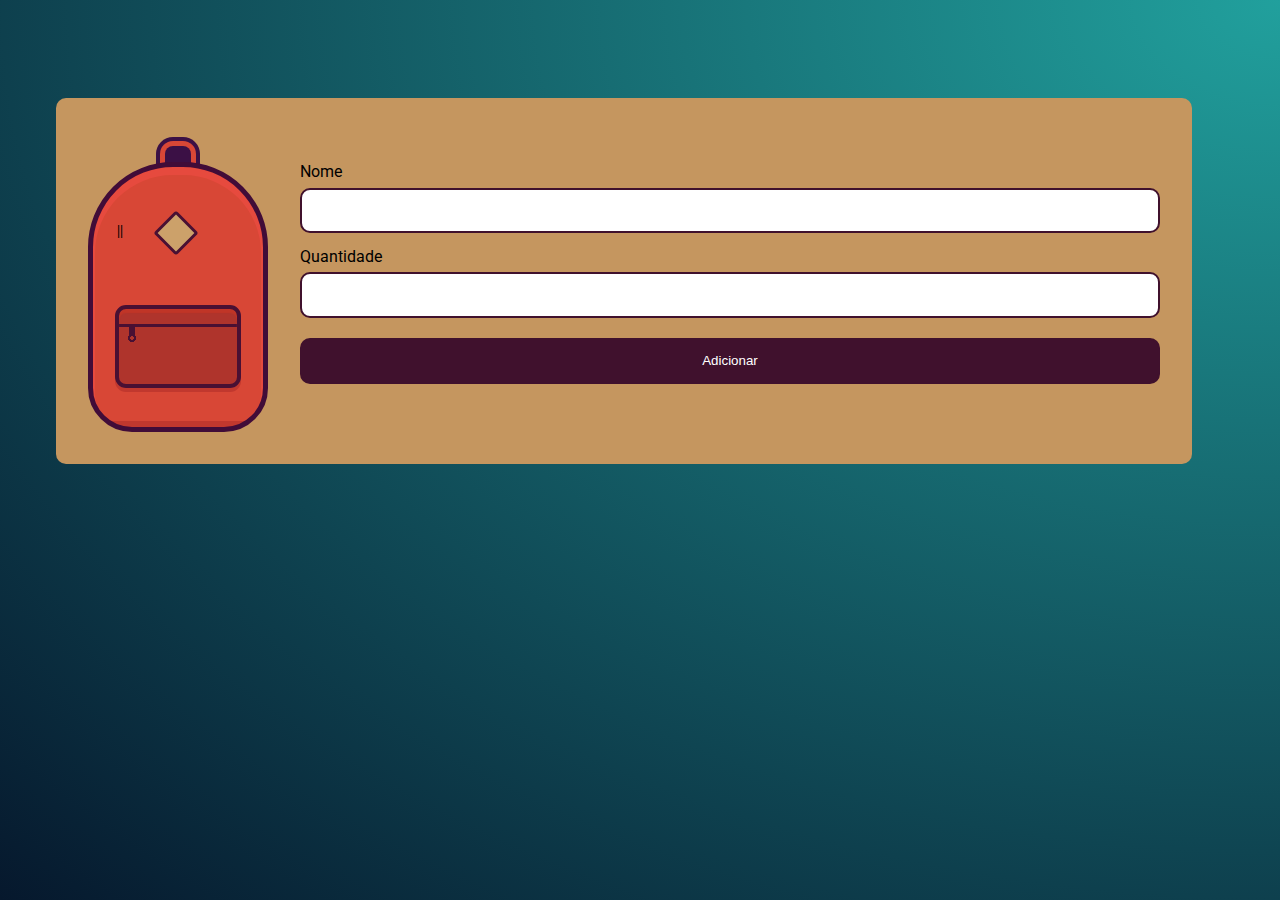
<file: Front-end/MochilaDeViagem/index.html>
<!DOCTYPE html>
<html lang="pt-br">
<head>
    <meta charset="UTF-8">
    <meta http-equiv="X-UA-Compatible" content="IE=edge">
    <meta name="viewport" content="width=device-width, initial-scale=1.0">
    <title>Mochila de viagem</title>
    <link rel="stylesheet" href="css/style.css">

    <link rel="preconnect" href="https://fonts.googleapis.com">
    <link rel="preconnect" href="https://fonts.gstatic.com" crossorigin>
    <link href="https://fonts.googleapis.com/css2?family=Roboto&display=swap" rel="stylesheet"> 
</head>
<body>
    <main class="conteudo">
        <div class="principal">
            <div class="mochila"></div>
            <form action="" class="adicionar" id="novoItem">
                <label for="item">Nome</label>
                <input type="text" name="nome" id="nome">
                <label for="item">Quantidade</label>
                <input type="number" name="quantidade" id="quantidade">
                <input type="submit" value="Adicionar" class="cadastrar">
            </form>
        </div>
        
        <ul class="lista" id="lista"></ul>
    </main>
    <script src="js/main.js"></script>
</body>
</html>
</file>
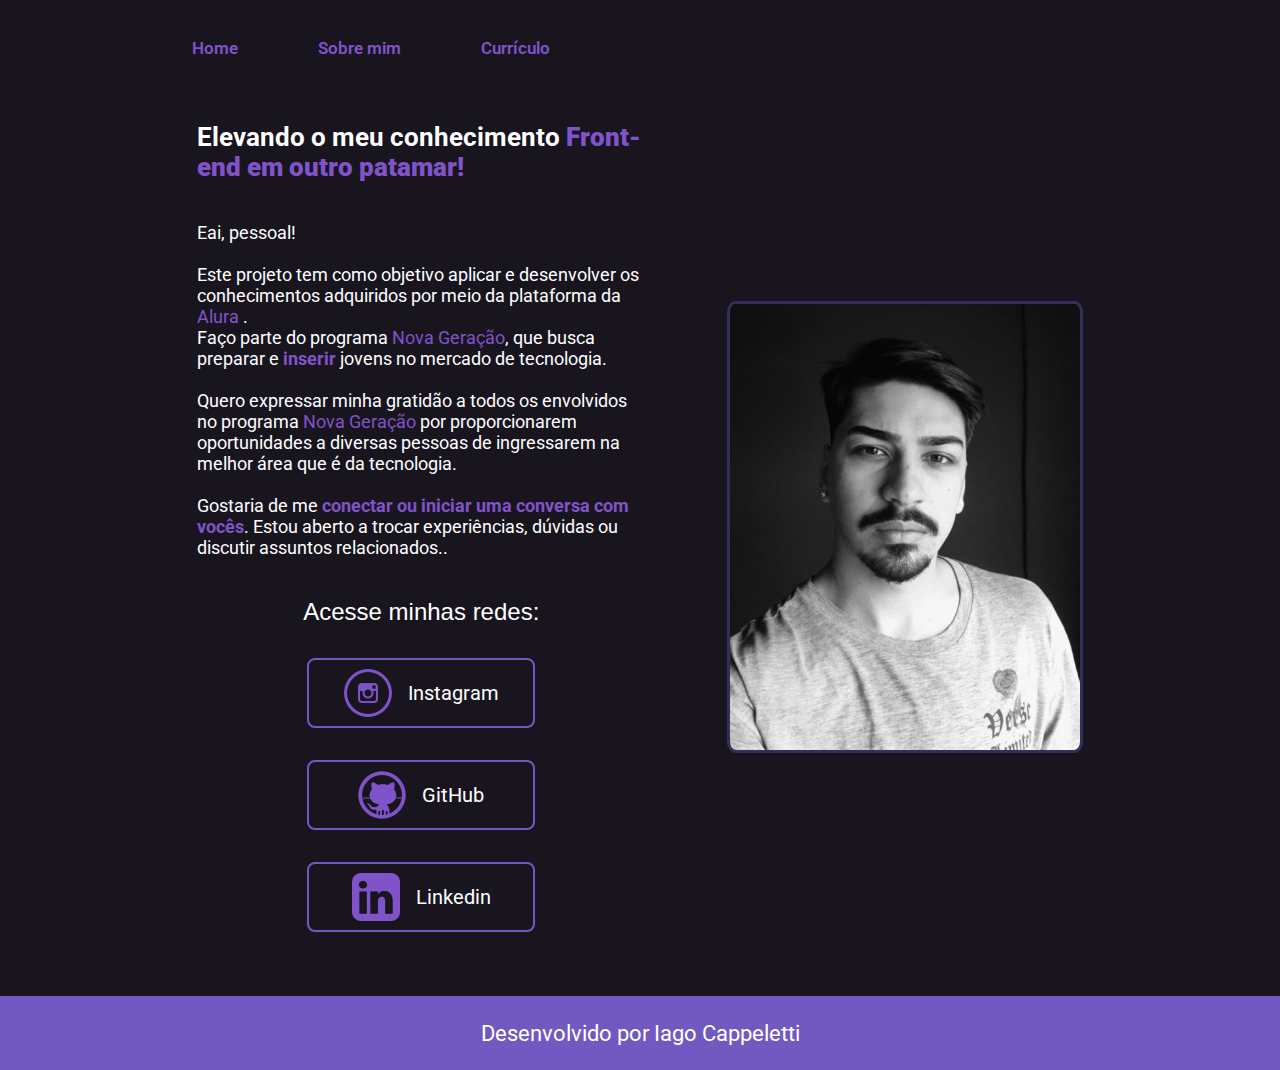
<file: Front-end/PrimeiroPassos/index.html>
<!DOCTYPE html>
<html lang="pt-BR">

<head>
    <meta charset="UTF-8">
    <meta http-equiv="X-UA-Compatible" content="IE=edge">
    <meta name="viewport" content="width=device-width, initial-scale=1.0">
    <title>Portifolio</title>
    <link rel="stylesheet" href="./Styles/style.css">
</head>

<body>
    <header class="cabecalho">
        <nav class="cabecalho__menu">
            <a class="cabecalho__menu__ancora" href="index.html">Home</a>
            <a class="cabecalho__menu__ancora" href="about.html">Sobre mim</a>
            <a class="cabecalho__menu__ancora" href="curriculum.html">Currículo</a>
        </nav>
    </header>
    <main class="apresentacao">
        <section class="apresentacao__conteudo">
            <h1 class="apresentacao__conteudo__titulo">Elevando o meu conhecimento <strong
                    class="titulo-destaque">Front-end em outro patamar!</strong> </h1>
            <p class="apresentacao__conteudo__texto">Eai, pessoal!<br>
                <br>Este projeto tem como objetivo aplicar e desenvolver os conhecimentos adquiridos por meio da
                plataforma da <a class="titulo-destaque-alura" href="https://www.alura.com.br/"
                    target="_blank">Alura</a> .<br> Faço parte do programa <a class="titulo-destaque-NovaGeracao"
                    href="https://institutocaldeira.org.br/programas/nova-geracao/#inicio" target="_blank">Nova Geração</a>,
                que busca preparar e <strong class="titulo-destaque"> inserir </strong> jovens no mercado
                de tecnologia.<br>
                <br>Quero expressar minha gratidão a todos os envolvidos no programa <a class="titulo-destaque-NovaGeracao"
                href="https://institutocaldeira.org.br/programas/nova-geracao/#inicio" target="_blank">Nova Geração</a> por proporcionarem
                oportunidades a diversas pessoas de ingressarem na melhor área que é da tecnologia.<br>
                <br>Gostaria de me <strong class="titulo-destaque"> conectar ou iniciar uma conversa com vocês</strong>.
                Estou aberto a trocar experiências,
                dúvidas
                ou discutir assuntos relacionados..
            </p>
            <div class="redes-sociais">
                <h2 class="redes-sociais__subtitulo">Acesse minhas redes:</h2>
                <a class="botao-redes-sociais" href="https://www.instagram.com/iago_cappeletti/" target="_blank">
                    <img src="./assets/instagram-2-icon-48.png" alt="icone do Instagram"> Instagram
                </a>
                <a class="botao-redes-sociais" href="https://github.com/IagoCappeletti" target="_blank">
                    <img src="./assets/github-icon-48.png" alt="icone do GitHub"> GitHub
                </a>
                <a class="botao-redes-sociais" href="https://www.linkedin.com/in/iago-kilppe-cappeletti/"
                    target="_blank">
                    <img src="./assets/linkedin-icon-8153c9-48.png" alt="icone do Linkedin"> Linkedin
                </a>
            </div>
        </section>
        <img class="minha-foto" src="./assets/MinhaFoto.jpg" alt="Foto IagoCappeletti">
    </main>
    <footer class="rodape">
        <p>Desenvolvido por Iago Cappeletti</p>
    </footer>
</body>

</html>
</file>
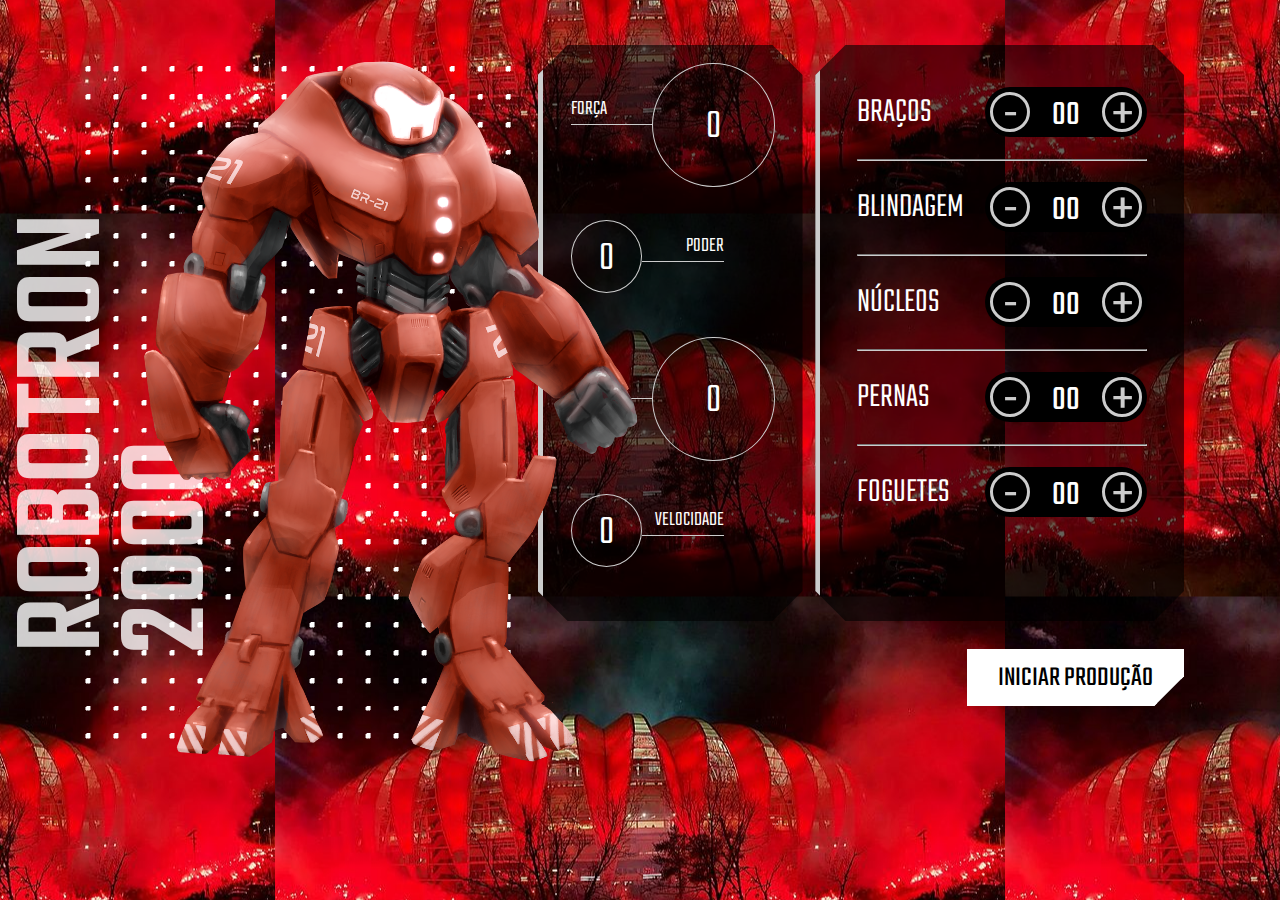
<file: Front-end/Robotron-2000-projeto_inicial/index.html>
<!DOCTYPE html>
<html lang="en">
<head>
    <meta charset="UTF-8">
    <meta http-equiv="X-UA-Compatible" content="IE=edge">
    <meta name="viewport" content="width=device-width, initial-scale=1.0">
    <link rel="shortcut icon" type="image/jpg" href="img/Robotron.png"/>
    <title>Robotron 2000</title>

    <link rel="stylesheet" href="css/style.css">
    <link rel="preconnect" href="https://fonts.googleapis.com">
    <link rel="preconnect" href="https://fonts.gstatic.com" crossorigin>
    <link href="https://fonts.googleapis.com/css2?family=Teko:wght@300;500&display=swap" rel="stylesheet"> 

</head>
<body>
    <main>
        <section class="robotron">
            <img class="robo" src="img/Robotron.png" alt="Robotron">
            <figcaption class="titulo">ROBOTRON <br>2000</figcaption>
        </section>

        <section class="box estatisticas">
            <div class="estatistica">
                <p class="estatistica-titulo">Força</p>
                <div class="estatistica-valor">
                    <p class="estatistica-numero" data-estatistica="forca">0</p>
                </div>
            </div>
            <div class="estatistica">
                <p class="estatistica-titulo">Poder</p>
                <div class="estatistica-valor">
                    <p class="estatistica-numero" data-estatistica="poder">0</p>
                </div>
            </div>
            <div class="estatistica">
                <p class="estatistica-titulo">Energia</p>
                <div class="estatistica-valor">
                    <p class="estatistica-numero" data-estatistica="energia">0</p>
                </div>
            </div>
            <div class="estatistica">
                <p class="estatistica-titulo">Velocidade</p>
                <div class="estatistica-valor">
                    <p class="estatistica-numero" data-estatistica="velocidade">0</p>
                </div>
            </div>
        </section>

        <section class="equipamentos">
            <form action="" class="montador">
                <div class="box montador-conteudo">
                    <div class="peca">
                        <label for="" class="peca-titulo">Braços</label>
                        <div class="controle">
                            <buttom class="controle-ajuste" data-controle="-" data-peca="bracos">-</buttom>
                            <input type="text" class="controle-contador" value="00" data-contador>
                            <buttom class="controle-ajuste" data-controle="+" data-peca="bracos">+</buttom>
                        </div>
                    </div>
                    <hr class="linha">
                    <div class="peca">
                        <label for="" class="peca-titulo">Blindagem</label>
                        <div class="controle">
                            <buttom class="controle-ajuste" data-controle="-" data-peca="blidagem">-</buttom>
                            <input type="text" class="controle-contador" value="00" data-contador>
                            <buttom class="controle-ajuste" data-controle="+" data-peca="blidagem">+</buttom>
                        </div>
                    </div>
                    <hr class="linha">
                    <div class="peca">
                        <label for="" class="peca-titulo">Núcleos</label>
                        <div class="controle">
                            <buttom class="controle-ajuste" data-controle="-" data-peca="nucleos">-</buttom>
                            <input type="text" class="controle-contador" value="00" data-contador>
                            <buttom class="controle-ajuste" data-controle="+" data-peca="nucleos">+</buttom>
                        </div>
                    </div>
                    <hr class="linha">
                    <div class="peca">
                        <label for="" class="peca-titulo">Pernas</label>
                        <div class="controle">
                            <buttom class="controle-ajuste" data-controle="-" data-peca="pernas">-</buttom>
                            <input type="text" class="controle-contador" value="00" data-contador>
                            <buttom class="controle-ajuste" data-controle="+" data-peca="pernas">+</buttom>
                        </div>
                    </div>
                    <hr class="linha">
                    <div class="peca">
                        <label for="" class="peca-titulo">Foguetes</label>
                        <div class="controle">
                            <buttom class="controle-ajuste" data-controle="-" data-peca="foguetes">-</buttom>
                            <input type="text" class="controle-contador" value="00" data-contador>
                            <buttom class="controle-ajuste" data-controle="+" data-peca="foguetes">+</buttom>
                        </div>
                    </div>
                </div>
                <input type="submit" value="Iniciar produção" class="producao" id="producao">
            </form>
        </section>
    </main>
    <script src="main.js"></script>
</body>
</html>
</file>
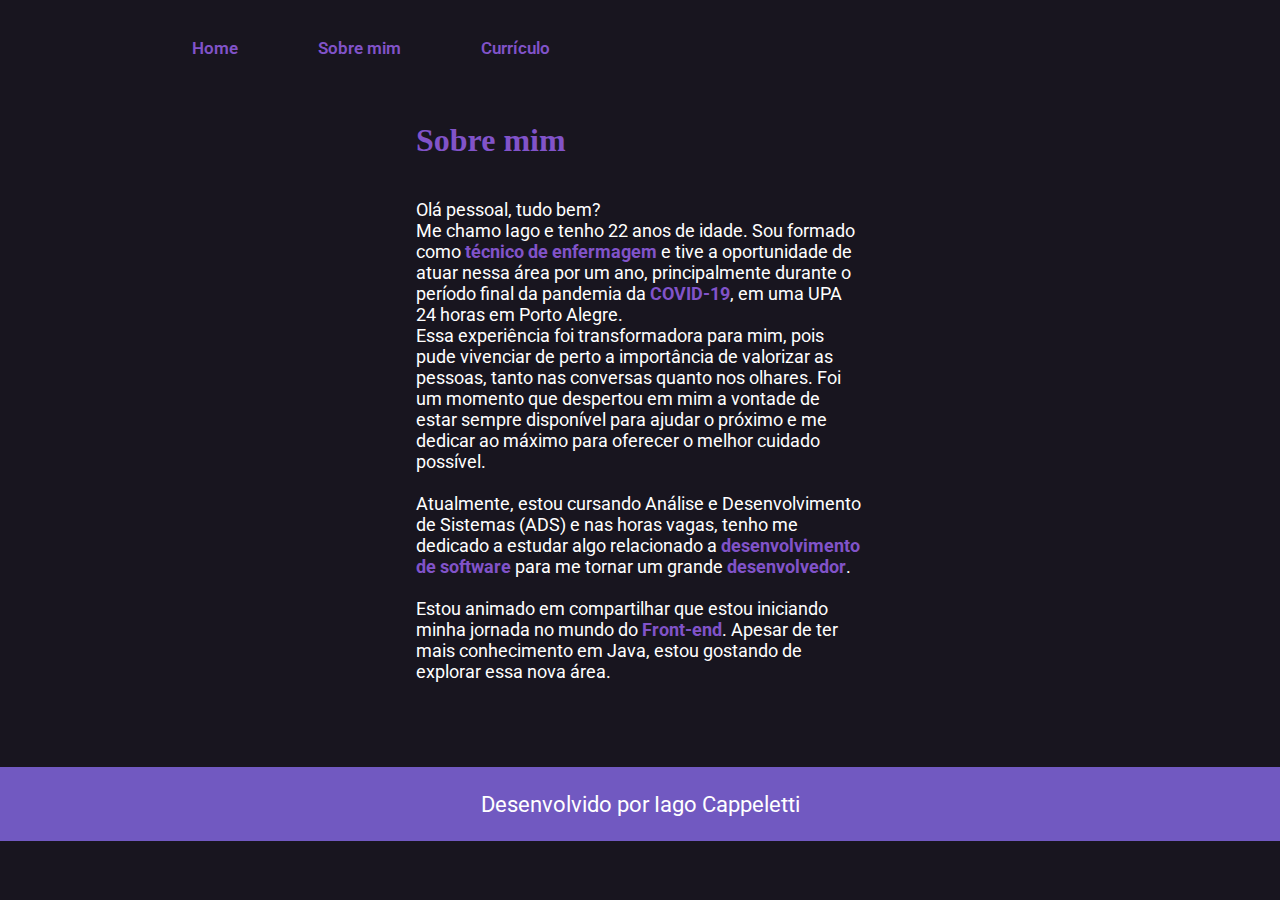
<file: Front-end/PrimeiroPassos/about.html>
<!DOCTYPE html>
<html lang="pt-BR">

<head>
    <meta charset="UTF-8">
    <meta http-equiv="X-UA-Compatible" content="IE=edge">
    <meta name="viewport" content="width=device-width, initial-scale=1.0">
    <title>Sobre mim</title>
    <link rel="stylesheet" href="./Styles/style.css">
</head>

<body>
    <header class="cabecalho">
        <nav class="cabecalho__menu">
            <a class="cabecalho__menu__ancora" href="index.html">Home</a>
            <a class="cabecalho__menu__ancora" href="about.html">Sobre mim</a>
            <a class="cabecalho__menu__ancora" href="curriculum.html">Currículo</a>
        </nav>
    </header>
    <main class="apresentacao">
        <section class="apresentacao__conteudo">
            <h1 class="titulo-destaque">Sobre mim</h1>
            <p class="apresentacao__conteudo__texto">
                Olá pessoal, tudo bem?<br>
                Me chamo Iago e tenho 22 anos de idade. Sou formado como <strong class="titulo-destaque">técnico de
                    enfermagem</strong> e tive a oportunidade de
                atuar nessa área por um ano, principalmente durante o período final da pandemia da <strong
                    class="titulo-destaque">COVID-19</strong>, em uma UPA
                24 horas em Porto Alegre.<br>
                Essa experiência foi transformadora para mim, pois pude vivenciar de perto a importância de valorizar as
                pessoas, tanto nas conversas quanto nos olhares. Foi um momento que despertou em mim a vontade de estar
                sempre disponível para ajudar o próximo e me dedicar ao máximo para oferecer o melhor cuidado possível.
                
                <br><br>Atualmente, estou
                cursando Análise e Desenvolvimento de Sistemas (ADS) e nas horas vagas, tenho me dedicado
                a estudar algo relacionado a<strong class="titulo-destaque"> desenvolvimento de software 
                </strong> para me tornar um grande<strong class="titulo-destaque"> desenvolvedor</strong>.<br>
                <br>Estou animado em compartilhar que estou iniciando minha jornada no mundo do <strong
                    class="titulo-destaque">Front-end</strong>. Apesar de ter
                mais conhecimento em Java, estou gostando de explorar essa nova área.<br><br>
            </p>
        </section>
    </main>
    <footer class="rodape">
        <p>Desenvolvido por Iago Cappeletti</p>
    </footer>
</body>

</html>
</file>
<file: Front-end/MochilaDeViagem/css/style.css>
html {
    background: radial-gradient(farthest-corner at right top,#21A09D, #06182D);
    height: 100%;
    font-family: 'Roboto', cursive;
}

.conteudo {
    padding: 10vh 3em 0;
    display: flex;
    align-items: flex-start;
    gap: 2em;
}

.principal {
    flex-grow: 1;
    flex-basis: auto;
    min-width: 600px;
    padding: 4em 2em 2em;
    box-sizing: border-box;
    display: flex;
    background: #C5965F;
    border-radius: 10px;
    gap: 2em;
}
  
.mochila {
    min-width: 170px;
    max-width: 170px;
    height: 180px;
    padding-top: 80px;
    background-color: #d84736;
    box-shadow: inset 0 6px 0 2px #e64a3e, 0 -93px 0 -77px #3b1045, 0 -93px 0 -72px #d84736, 0 -93px 0 -68px #3b1045;
    background-image: linear-gradient(to right, transparent 5px, transparent 20px, transparent 1px, transparent 25px, transparent 5px, transparent 20px, transparent 20px, transparent 86px, #c1382e 45px, #c1382e 230px, transparent 25px, transparent 172px );
    background-position: center 254px;
    background-size: 305px 6px;
    background-repeat: repeat-x; 
    border: 5px solid #410c38;
    border-radius: 85px 85px 44px 44px;
    display: inline-block;
    vertical-align: top;
    flex-basis: auto;
    flex-grow: 1;
}
  
.mochila:before, .mochila:after {
    display: block;
    content: '';
    position: absolute;
  }
  
.mochila:before {
    height: 75px;
    width: 118px;
    background-image: radial-gradient(circle closest-corner at 13px 29px , #af342c, #af342c 2px, transparent 2px, transparent), radial-gradient(circle closest-corner at 13px 29px , #491033, #491033 4px, transparent 4px, transparent), linear-gradient(to bottom, transparent 10px, transparent 15px, #491033 5px, #491033 18px, transparent 18px, transparent 100px), linear-gradient(to right, #af342c 10px, #af342c 10px, transparent 10px, transparent 16px, #af342c 9px, #af342c 50px), linear-gradient(to bottom, #af342c 8px, #af342c 16px, #491033 8px, #491033 30px, #af342c 20px, #af342c 72px, #af342c 10px, #af342c 57px, #af342c 5%);
    margin-left: 22px;
    margin-top: 58px;
    border: 4px solid #491033;
    border-radius: 11px;
    box-shadow: 0 4px 0 0 #c1382e, inset 0px 4px 1px 0 #c03527;
    content: '||';
    color: transparent;
    font-family: Comic Sans MS;
    font-weight: bold;
    z-index: 1;
    text-shadow: rgb(0, 0, 0) -2px -86px 0px;
    font-size: 14px;
}
  
.mochila:after {
    margin-left: 67px;
    margin-top: -30px;
    background: #cca16a;
    width:26px;
    height:26px;
    border: 3px solid #491033;
    border-radius: 3px;
    transform: rotate(45deg);
}

.adicionar {
    width: 100%;
}

.adicionar input {
    width: 100%;
    box-sizing: border-box;
    margin: 0.5em 0 1em;
    padding: 1em 0.5em;
    border-radius: 10px;
    border: 2px solid #40112D;
}

.adicionar label {
    display: block;
}

.cadastrar {
    background-color: #40112D;
    color: #FFFFFF;
    cursor: pointer;
}

.lista {
    margin: 0;
    padding: 0;
}

.item {
    list-style: none;
    padding: 0.6em 2em;
    background: #FFFFFF;
    border-radius: 10px;
    margin: 0 0 1em;
    width: 100%;
    box-sizing: border-box;
    display: inline-flex;
    align-items: center;
    gap: 1em;
    font-size: 20px;
}

.item strong {
    border-radius: 50%;
    display: flex;
    align-items: center;
    justify-content: center;
    width: 40px;
    height: 40px;
    Background: #C5965F;
    font-weight: 400;
}
</file>
<file: Front-end/PrimeiroPassos/Styles/style.css>
@import url('https://fonts.googleapis.com/css2?family=Roboto&display=swap');


:root {
    --cor-primaria: #18151F;
    --cor-segundaria: #8153C9;
    --cor-terciaria: #fff;;
    --cor-alura: #09315A;
    --cor-novoGeracao: #00DD3D;
    --cor-agi: #2765E0;
    --cor-indigo: #532063;
    --cor-bordaFotos: #7159c1;

    --fonte-primaria: 'Roboto', sans-serif;
    --fonte-secundaria: 'Krona One', sans-serif;
}

* {
    margin: 0;
    padding: 0;
}

body {
    box-sizing: border-box;
    /*O conteúdo será encolhido para sempre ser mantido dentro do elemento "pai".*/
    background-color: var(--cor-primaria);
    color: var(--cor-terciaria);
}

.cabecalho {
    padding: 3% 0% 0% 15%;
}

.cabecalho__menu {
    display: flex;
    /*FlexBox - Sempre usando o display flex no elemento container/no elemento pai.
    Para estilizar ou organizar as ancorar/links/nav tem que ser pelo pai/*/
    gap: 80px;
}

.cabecalho__menu__ancora {
    font-family: var(--fonte-primaria);
    font-size: 1.06rem;
    font-weight: 600;
    color: var(--cor-segundaria);
    text-decoration: none;
}

.apresentacao {
    padding: 5% 15%;
    display: flex;
    align-items: center;
    justify-content:center;
    gap: 82px;
}

.apresentacao__conteudo {
    width: 50%;
    display: flex;
    flex-direction: column;
    gap: 40px;
}

.apresentacao__conteudo__titulo {
    font-size: 1.62rem;
    font-family: var(--fonte-primaria);
}

.titulo-destaque {
    color: var(--cor-segundaria);
}

.titulo-destaque-alura {
    text-decoration: none;
    color: var(--cor-segundaria);
    transition: .6s;
}

.titulo-destaque-alura:hover {
    color: var(--cor-alura);
}

.titulo-destaque-NovaGeracao {
    text-decoration: none;
    color: var(--cor-segundaria);
    transition: .6s;
}

.titulo-destaque-NovaGeracao:hover {
    color: var(--cor-novoGeracao);
}

.apresentacao__conteudo__texto>li {
    line-height: 140%;
    font-family: var(--fonte-primaria);
}

.foto__indigo {
    text-decoration: none;
    color: var(--cor-indigo);
    transition: .6s;
}

.foto__indigo:hover {
    color: var(--cor-terciaria);
    transition: .6s;
}


.icone__indigo {
    width: 25px;
    height: 25px;
    border-radius: 100px;
}

.foto__agi {
    text-decoration: none;
    color: var(--cor-agi);
    transition: .6s;
}

.foto__agi:hover {
    color: var(--cor-terciaria);
    transition: .6s;
}

.icone__agi {
    width: 25px;
    height: 25px;
    border-radius: 100px;
}

.titulo-destaque-agi {
    color: var(--cor-agi);
}

.apresentacao__conteudo__texto {
    font-size: 1.12rem;
    font-family: var(--fonte-primaria);
}

.apresentacao__conteudo__texto__icones {
    text-align: center;
    font-size: 1.5rem;
}

.redes-sociais {
    display: flex;
    flex-direction: column;
    align-items: center;
    justify-content: space-between;
    gap: 32px;
}

.redes-sociais__subtitulo {
    font-family: var(--fonte-secundaria);
    font-weight: 400;
    font-size: 1.5rem;
}

.botao-redes-sociais {
    display: flex;
    justify-content: center;
    gap: 16px;
    border: 2px solid var(--cor-bordaFotos);
    width: 50%;
    text-align: center;
    border-radius: 8px;
    font-size: 1.23rem;
    padding: 9px 0;
    text-decoration: none;
    color: var(--cor-terciaria);
    font-family: var(--fonte-primaria);
    align-items: center;
    transition: .6s;   
}

.botao-redes-sociais:hover {
    background-color: var(--cor-terciaria);
    color: var(--cor-bordaFotos);
    -webkit-box-shadow: 0px 0px 16px 4px rgba(207, 101, 207, 0.76);
    -moz-box-shadow: 0px 0px 16px 4px rgba(207, 101, 207, 0.76);
    box-shadow: 0px 0px 16px 4px rgba(207, 101, 207, 0.76);
    transform: scale(1.08);
}

img {
    max-width: 39%;
    border-radius: 2.5%;
}

.minha-foto {
    border: 3px solid #7159c15d;
}

.rodape {
    padding: 24px;
    color: var(--cor-terciaria);
    background-color: var(--cor-bordaFotos);
    text-align: center;
    font-family: var(--fonte-primaria);
    font-size: 1.4rem;
}

@media (max-width: 1200px){

    .cabecalho {
        padding: 10%;
    }

    .cabecalho__menu {
        justify-content: center;
    }

    .apresentacao {
        flex-direction: column-reverse;
        padding: 5%;
    }

    .apresentacao__conteudo {
        width: auto;
    }
}
</file>
<file: Front-end/Robotron-2000-projeto_inicial/css/style.css>
:root {
    --main-cinza: #CCCCCC;
    --main-branco: #FFFFFF;
    --main-preto: #000000;
}

* {
    box-sizing: border-box;
}

body {
    background: url(../img/fundo.jpg);
    background-position: center center;
    background-size: cover cover;
    padding: 0;
    margin: 0;
    font-weight: 300;
}

body, input {
    font-family: 'Teko', sans-serif;
}

main {
    width: 80vw;
    height: 80vh;
    margin: 10vh 8vw 10vh 12vw;
    display: flex;
    gap: 1vw;
}

.robotron {
    background: url(../img/estrutura.png) no-repeat;
    background-position: center center;
    margin: 0;
    flex-basis: 40%;
    position: relative;
}

.robo {
    height: 110%;
    z-index: 1;
    position: absolute;
    left: -20%;
    top: -5%;
}

.titulo {
    transform: rotate(180deg);
    font-weight: 500;
    font-size: 130px;
    position: absolute;
    bottom: 7rem;
    left: -3rem;
    line-height: 0.8;
    writing-mode: vertical-rl;
    text-orientation: mixed;
    color: rgba(255,255,255,0.8)
}

.box {
    background: rgba(0,0,0,0.6);
    clip-path: polygon(calc(100% - 30px) 0, 100% 30px, 100% calc(100% - 30px), calc(100% - 30px) 100%, 30px 100%, 0 calc(100% - 30px), 0 30px, 30px 0);
    border-left: 5px solid var(--main-cinza);
    height: 80%;
}

/****************************** Equipamentos *****/

.equipamentos {
    flex-basis: 32%;
}

.montador {
    height: 100%;;
}

.montador-conteudo {
    padding: 2em 10%;
}

.peca {
    padding: 1em 0;
}

.peca-titulo {
    color: var(--main-branco);
    text-transform: uppercase;
    font-size: 2.5em;
}

.controle {
    background: var(--main-preto);
    border-radius: 25px;
    float: right;
    display: inline-flex;
    padding: 5px;
    align-items: center;
    align-self: flex-end;
}

.controle-contador {
    width: 40px;
    height: 35px;
    background: none;
    border: 0;
    margin: 0 1rem;
    color: var(--main-branco);
    text-align: center;
    font-size: 2.5em;
    display: inline-flex;
    align-items: center;
    padding-top: 8px;
}

.controle-ajuste {
    display: inline-block;
    width: 40px;
    height: 40px;
    line-height: 44px;
    border-radius: 50%;
    color: var(--main-cinza);
    font-size: 4em;
    background: var(--main-preto);
    text-align: center;
    border: 3px solid var(--main-cinza);
    cursor: pointer;
}

.linha {
    border-color: var(--main-cinza);
}

.producao {
    margin-top: 1em;
    font-size: 2em;
    text-transform: uppercase;
    padding: 0.2em 1em;
    float: right;
    border: 3px solid var(--main-branco);
    background: var(--main-branco);
    clip-path: polygon(100% 0, 100% calc(100% - 30px), calc(100% - 30px) 100%, 0 100%, 0 0);
    cursor: pointer;
}

.producao:hover {
    background: var(--main-preto);
    color: var(--main-branco)
}



/****************************** Estatísticas *****/
.estatisticas {
    flex-basis: 23%;
    padding: 2em 2em 0;
}

.estatistica {
    color: var(--main-branco);
    display: flex;
    align-items: flex-start;
    height: 25%;
}

.estatistica-titulo {
    font-size: 1.5em;
    border-bottom: 1px solid var(--main-cinza);
    flex-basis: 40%;
    text-transform: uppercase;
    order: 1
}

.estatistica-valor {
    flex-basis: 60%;
    position: relative;
    margin: 10px 0 0;
    order: 2;
    margin: -10px 0 0;
}

.estatistica-valor::after {
    content: "";
    display: block;
    padding-bottom: 100%;
    border: 1px solid var(--main-cinza);
    border-radius: 50%;
}

.estatistica-numero {
    position: absolute;
    top: 50%;
    transform: translateY(-46%);
    width: 100%;
    line-height: 100%;
    text-align: center;
    font-size: 3em;
    margin: 0;
}

.estatistica:nth-child(2n) .estatistica-titulo {
    order: 2;
    text-align: right;
}

.estatistica:nth-child(2n) .estatistica-valor {
    order: 1;
    flex-basis: 35%;
    margin: 10px 0 0;
}

@media screen and (max-width: 1600px) {
    body { 
        font-size: 14px;
    }
    main {
        width: 90vw;
        height: 80vh;
        margin: 5vh auto;
    }
}

@media screen and (max-width: 1200px) {
    body { 
        font-size: 13px;
    }

    main {
        width: 96vw;
        height: 80vh;
        margin: 10vh auto;
    }
}
</file>
